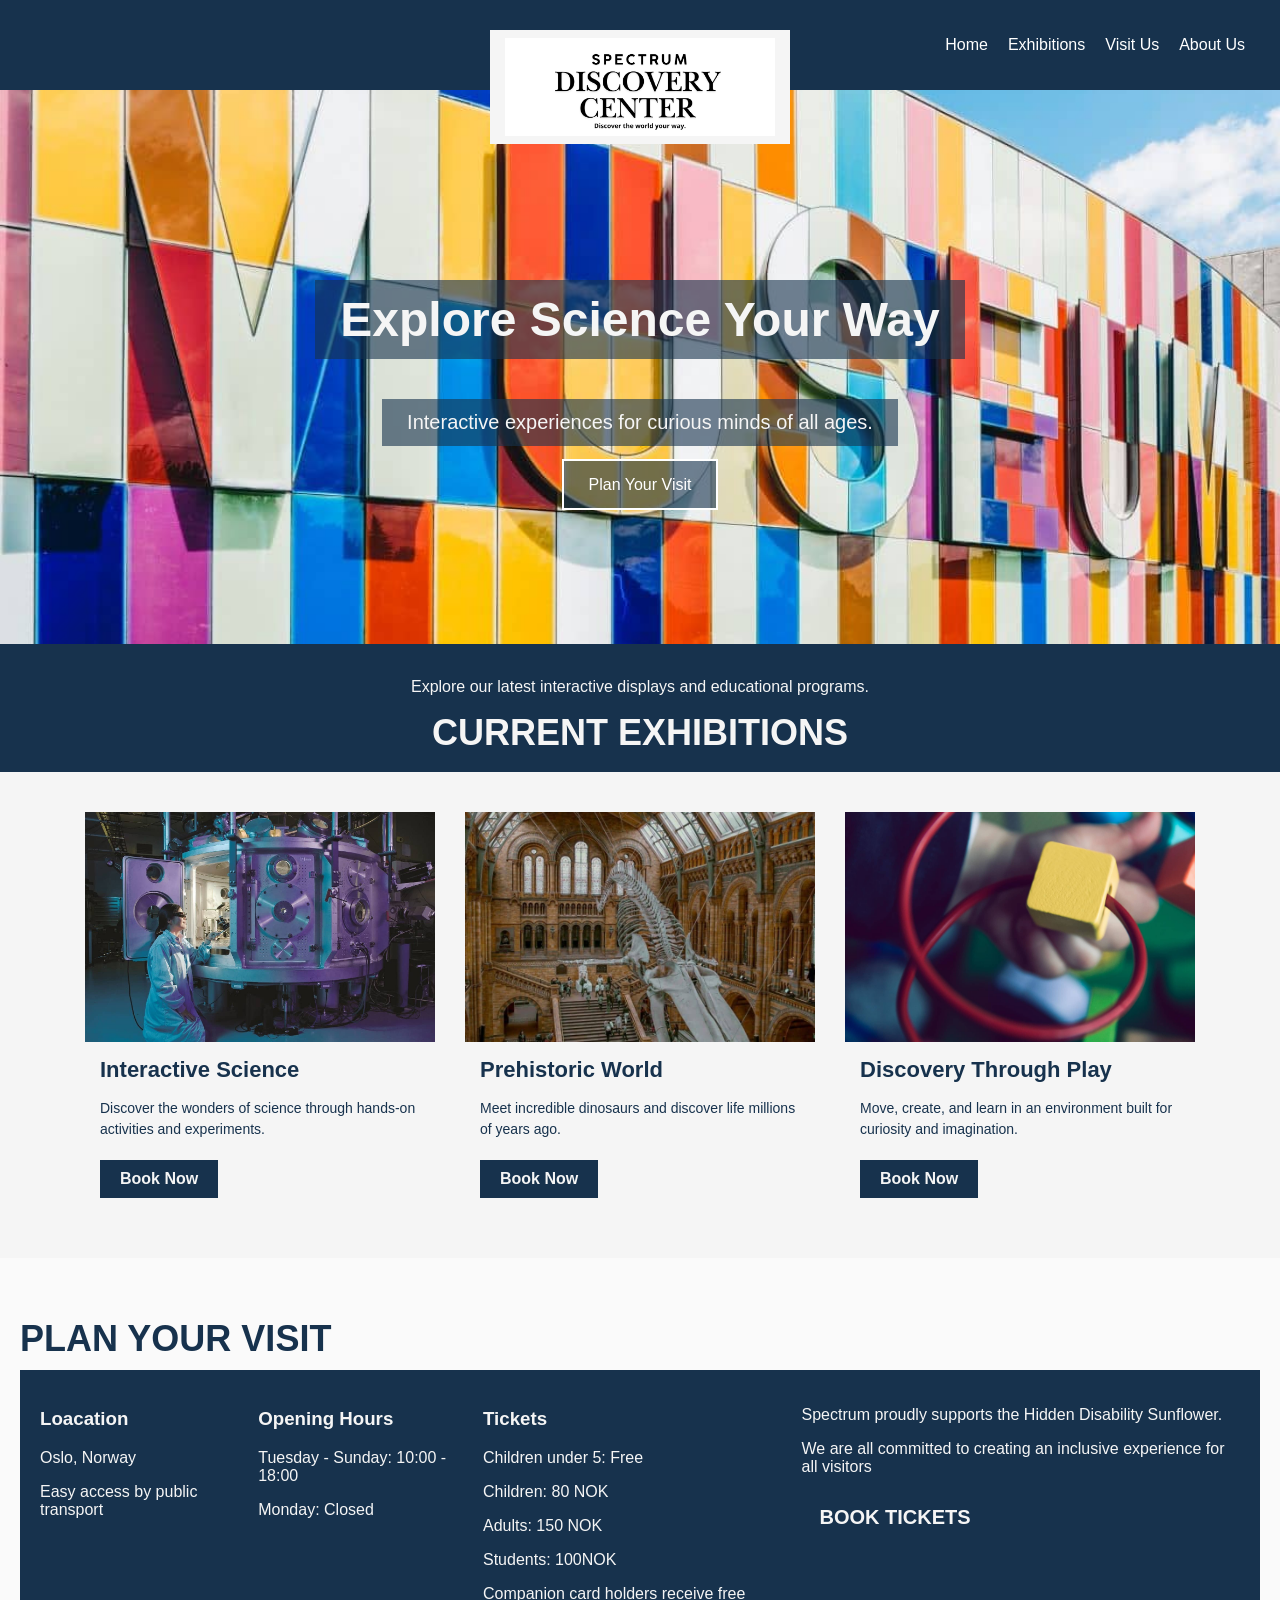
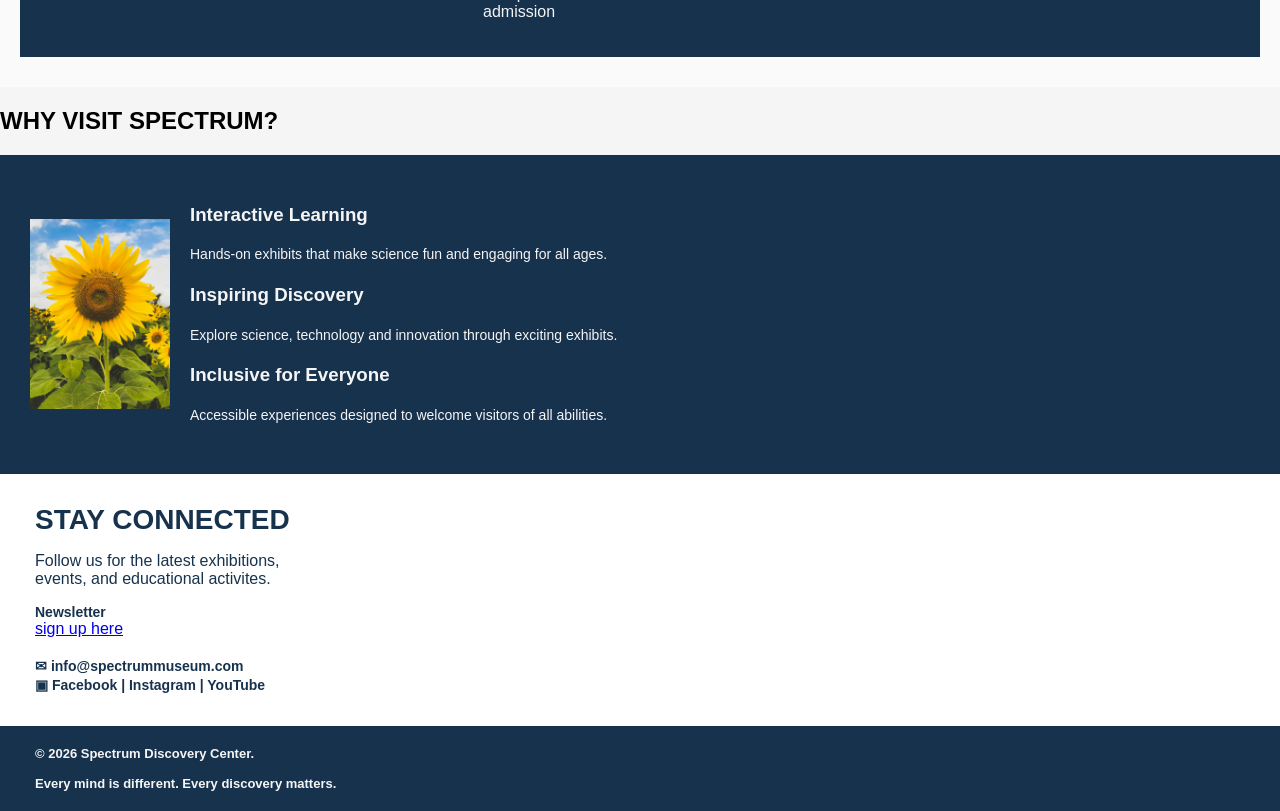
<file: index.html>
<!DOCTYPE html>
<html lang="en">
<head>
    <meta charset="UTF-8">
    <meta name ="viewport" content="width=device-width, initial-scale=1.0">

    <title>Home | Spectrum Science Museum</title>

    <meta
            name="description"
            content="Explore interactive science experiences for curious minds of all ages.">

    <link rel="stylesheet" href="style.css">
</head>

<body>

<header>

    <div class="logo">
        <img src="images/logo.png" alt="Spectrum Discovery Center">
    </div>

    <nav>
        <a href="index.html">Home</a>
        <a href="exhibitions.html">Exhibitions</a>
        <a href="about-us.html">Visit Us</a>
        <a href="contact.html">About Us</a>
    </nav>

</header>  
<main>

    <section class="hero">
    
    <h1>Explore Science Your Way</h1>

    <p>
        Interactive experiences for curious minds of all ages.
    </p>

    <a href="visit.html" class="btn"> Plan Your Visit

    </a>

    </section>
    <section class="exhibitions">
        <p>Explore our latest interactive displays and educational programs.</p>
         <h2>Current Exhibitions</h2>
    </section>
<div class="exhibition-cards">

    <article class="exhibition-card">
        <img src="images/interactive-science.jpg" alt="Interactive science exhibition with illuminated displays">
        <h3>Interactive Science</h3>
        <p>Discover the wonders of science through hands-on activities and experiments.</p>
        <div class="card">Book Now</div>
    </article>

    <article class="exhibition-card">
        <img src="images/prehistoric-world.jpg" alt="Large museum hall with exhibits and visitors">
        <h3>Prehistoric World</h3>
        <p>Meet incredible dinosaurs and discover life millions of years ago.</p>
        <div class="card">Book Now</div>
    </article>

    <article class="exhibition-card">
        <img src="images/discovery-through-play.jpg" alt="Hands exploring a colorful interactive science activity">
        <h3>Discovery Through Play</h3>
        <p>Move, create, and learn in an environment built for curiosity and imagination.</p>
        <a href="exhibitions.html" class="card">Book Now</a>
    </article>
</div>

<section class="visit-section">
    <h2>Plan Your Visit</h2>

    <div class="home-visit-info">
        
        <div class="visit-column"
>
            <h3>Loacation</h3>
            <p>Oslo, Norway</p>
            <p>Easy access by public transport</p>
        </div>

        <div class="visit-column">
            <h3>Opening Hours</h3>
            <p>Tuesday - Sunday: 10:00 - 18:00 </p>
            <p>Monday: Closed</p>
        </div>

        <div class="visit-column">
            <h3>Tickets</h3>
            <p>Children under 5: Free</p>
            <p>Children: 80 NOK</p>
            <p>Adults: 150 NOK</p>
            <p>Students: 100NOK</p>
            <p>Companion card holders receive free admission</p>
        </div>
    

    <div class="visit-accessability">
        <p>Spectrum proudly supports the Hidden Disability Sunflower. </p>  
        <p>We are all committed to creating an inclusive experience for all visitors</p>   


<a href="visit.html" class="visit-button">BOOK TICKETS </a>

</div>
</div>

</section>

<section class="Why-visit">

    <h2>WHY VISIT SPECTRUM?</h2>

    <div class="why-visit-content">

        <img src="images/sunflower.jpg" alt="Hidden Disability Sunflower" class=sunflower-image>

        <div class="why-visit-text">
            <h3>Interactive Learning</h3>
            <p> Hands-on exhibits that make science fun and engaging for all ages.</p>
            <h3>Inspiring Discovery</h3>
            <p>Explore science, technology and innovation through exciting exhibits.</p>

        <h3>Inclusive for Everyone</h3>

        <p>Accessible experiences designed to welcome visitors of all abilities. </p>
       
        </div>
        </div>

    </section>

    <section class="stay-connected">
        <h2>Stay Connected</h2>
        
        <p class="stay-intro">

    Follow us for the latest exhibitions, <br> 
    events, and educational activites.
    </p>    

    <div class="newsletter">
        <h3>Newsletter</h3>
        <a href="#">sign up here</a>
    </div>

    <div class="contact-info">
        <p>✉ info@spectrummuseum.com</p>
        <p>▣ Facebook | Instagram | YouTube</p>
    </div>

</section>

</main>  

<footer class="footer">

    <p>© 2026 Spectrum Discovery Center.</p>
    <p> Every mind is different. Every discovery matters.</p>

</footer>
</body>
</html>
</file>
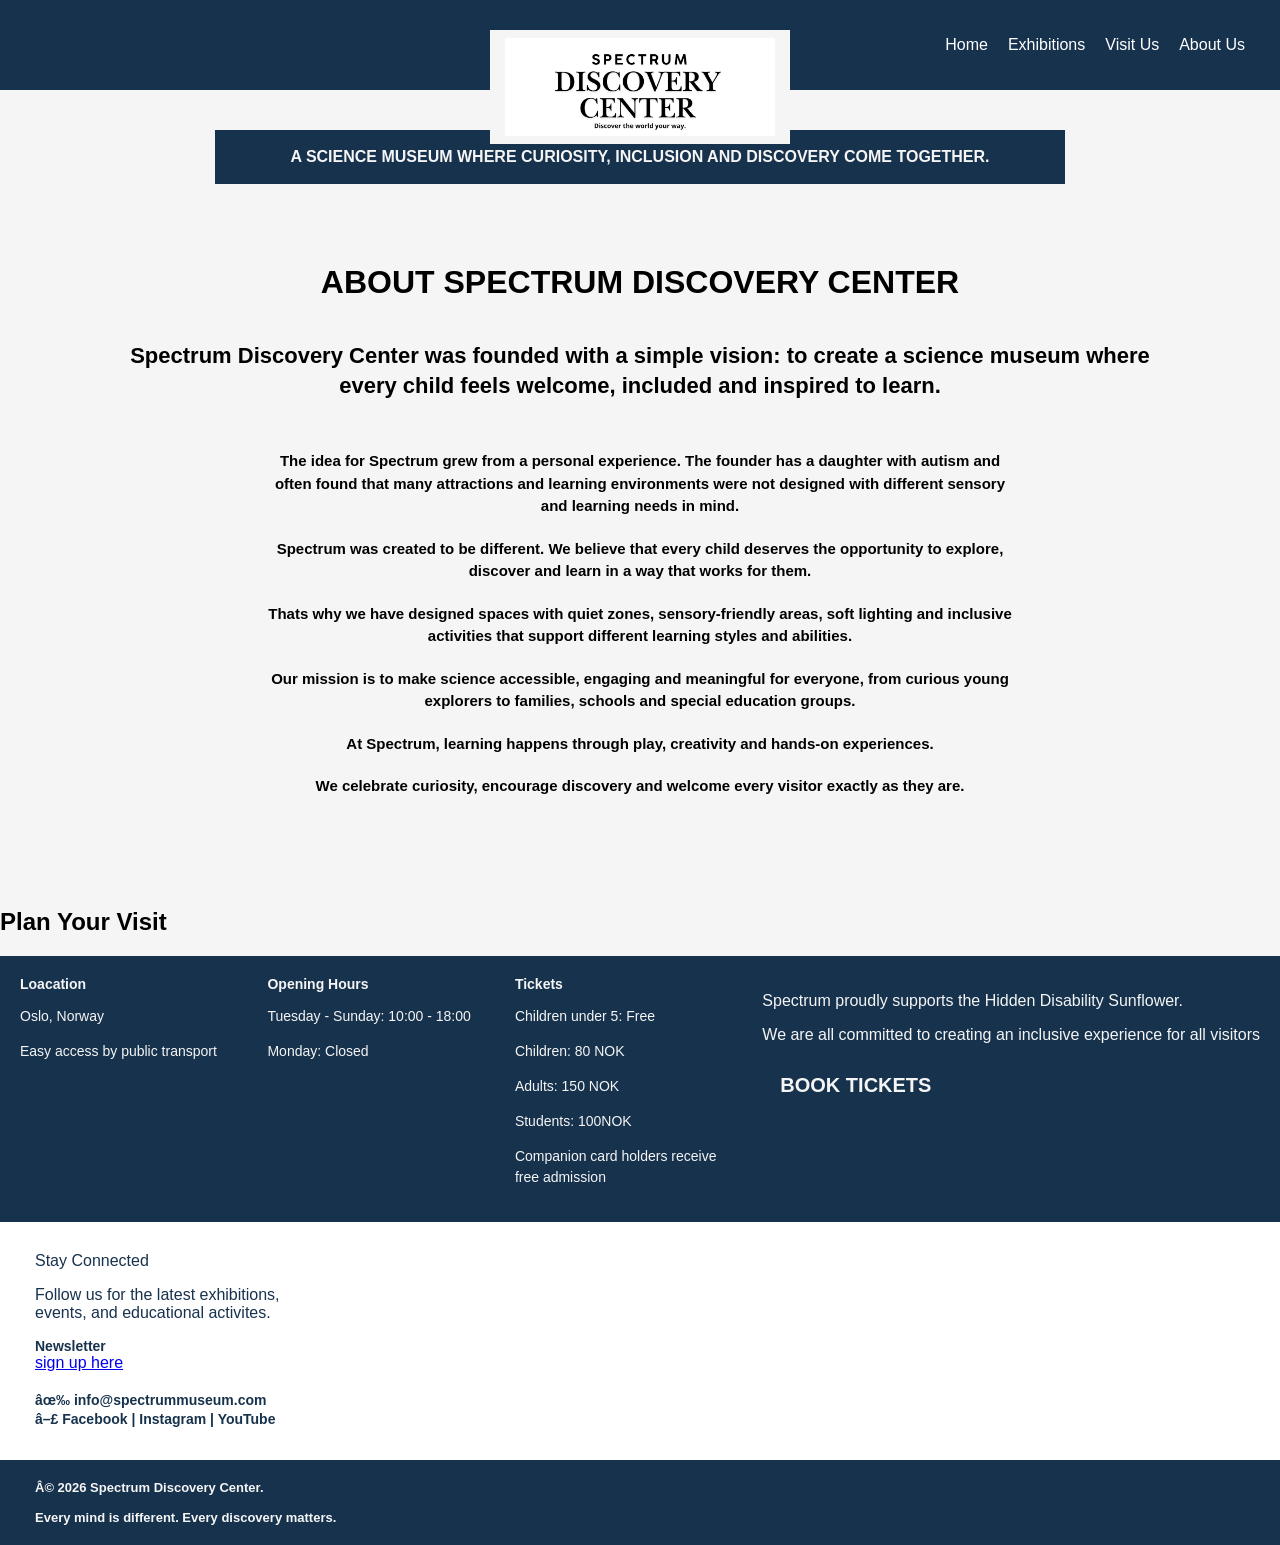
<file: about us.html>
<!DOCTYPE html>
<html lang="en>
<head>
    <meta charset="UTF-8">
    <meta name ="viewport" content="width=device-width, initial-scale=1.0">

    <title>About Us | Spectrum Science Museum</title>

    <meta
            name="description"
            content="Learn about Spectrum Discovery Center, our vision and our goal of making science welcoming, inclusive and inspiring for children and families.">

    <link rel="stylesheet" href="style.css">
</head>

<body>

<header>

    <div class="logo">
        <img src="images/logo.png" alt="Spectrum Discovery Center">
    </div>

    <nav>
        <a href="index.html">Home</a>
        <a href="exhibitions.html">Exhibitions</a>
        <a href="visit.html">Visit Us</a>
        <a href="about us.html">About Us</a>
    </nav>

</header>  
<main>

 <section class="school-banner">
    <p> A science museum where curiosity, inclusion and discovery come together. </p>
</section>

<section class="about-story">
    <h1>About Spectrum Discovery Center</h1>
    <h2>Spectrum Discovery Center was founded with a simple vision: to create a science museum where every child feels welcome, 
    included and inspired to learn.</h2>

    <div class="about-text">
        <p>The idea for Spectrum grew from a personal experience. The founder has a daughter with autism and often found that 
        many attractions and learning environments were not designed with different sensory and learning needs in mind.</p>

        <p>Spectrum was created to be different. We believe that every child deserves the opportunity to explore, 
        discover and learn in a way that works for them.</p>

        <p>Thats why we have designed spaces with quiet zones, sensory-friendly areas, soft lighting and inclusive activities 
        that support different learning styles and abilities.</p>

        <p>Our mission is to make science accessible, engaging and meaningful for everyone, from curious young explorers to 
        families, schools and special education groups.</p>

        <p>At Spectrum, learning happens through play, creativity and hands-on experiences.</p>

        <p>We celebrate curiosity, encourage discovery and welcome every visitor exactly as they are.</p>

    </div>

</section>

<section class="home-visit-section">
    <h2>Plan Your Visit</h2>

    <div class="home-visit-info">
        
        <div class="home-visit-column"
>
            <h3>Loacation</h3>
            <p>Oslo, Norway</p>
            <p>Easy access by public transport</p>
        </div>

        <div class="home-visit-column">
            <h3>Opening Hours</h3>
            <p>Tuesday - Sunday: 10:00 - 18:00 </p>
            <p>Monday: Closed</p>
        </div>

        <div class="home-visit-column">
            <h3>Tickets</h3>
            <p>Children under 5: Free</p>
            <p>Children: 80 NOK</p>
            <p>Adults: 150 NOK</p>
            <p>Students: 100NOK</p>
            <p>Companion card holders receive free admission</p>
        </div>
    

    <div class="visit-accessability">
        <p>Spectrum proudly supports the Hidden Disability Sunflower. </p>  
        <p>We are all committed to creating an inclusive experience for all visitors</p>   


<a href="visit.html" class="visit-button">BOOK TICKETS </a>

</div>

</section>

<section class="stay-connected"
        <h2>Stay Connected</h2>
        
        <p class="stay-intro">

    Follow us for the latest exhibitions, <br> 
    events, and educational activites.
    </p>    

    <div class="newsletter">
        <h3>Newsletter</h3>
        <a href="#">sign up here</a>
    </div>

    <div class="contact-info">
        <p>✉ info@spectrummuseum.com</p>
        <p>▣ Facebook | Instagram | YouTube</p>
    </div>

</section>

</main>  

<footer class="footer">

    <p>© 2026 Spectrum Discovery Center.</p>
    <p> Every mind is different. Every discovery matters.</p>

</footer>

</body>
</html>
</file>
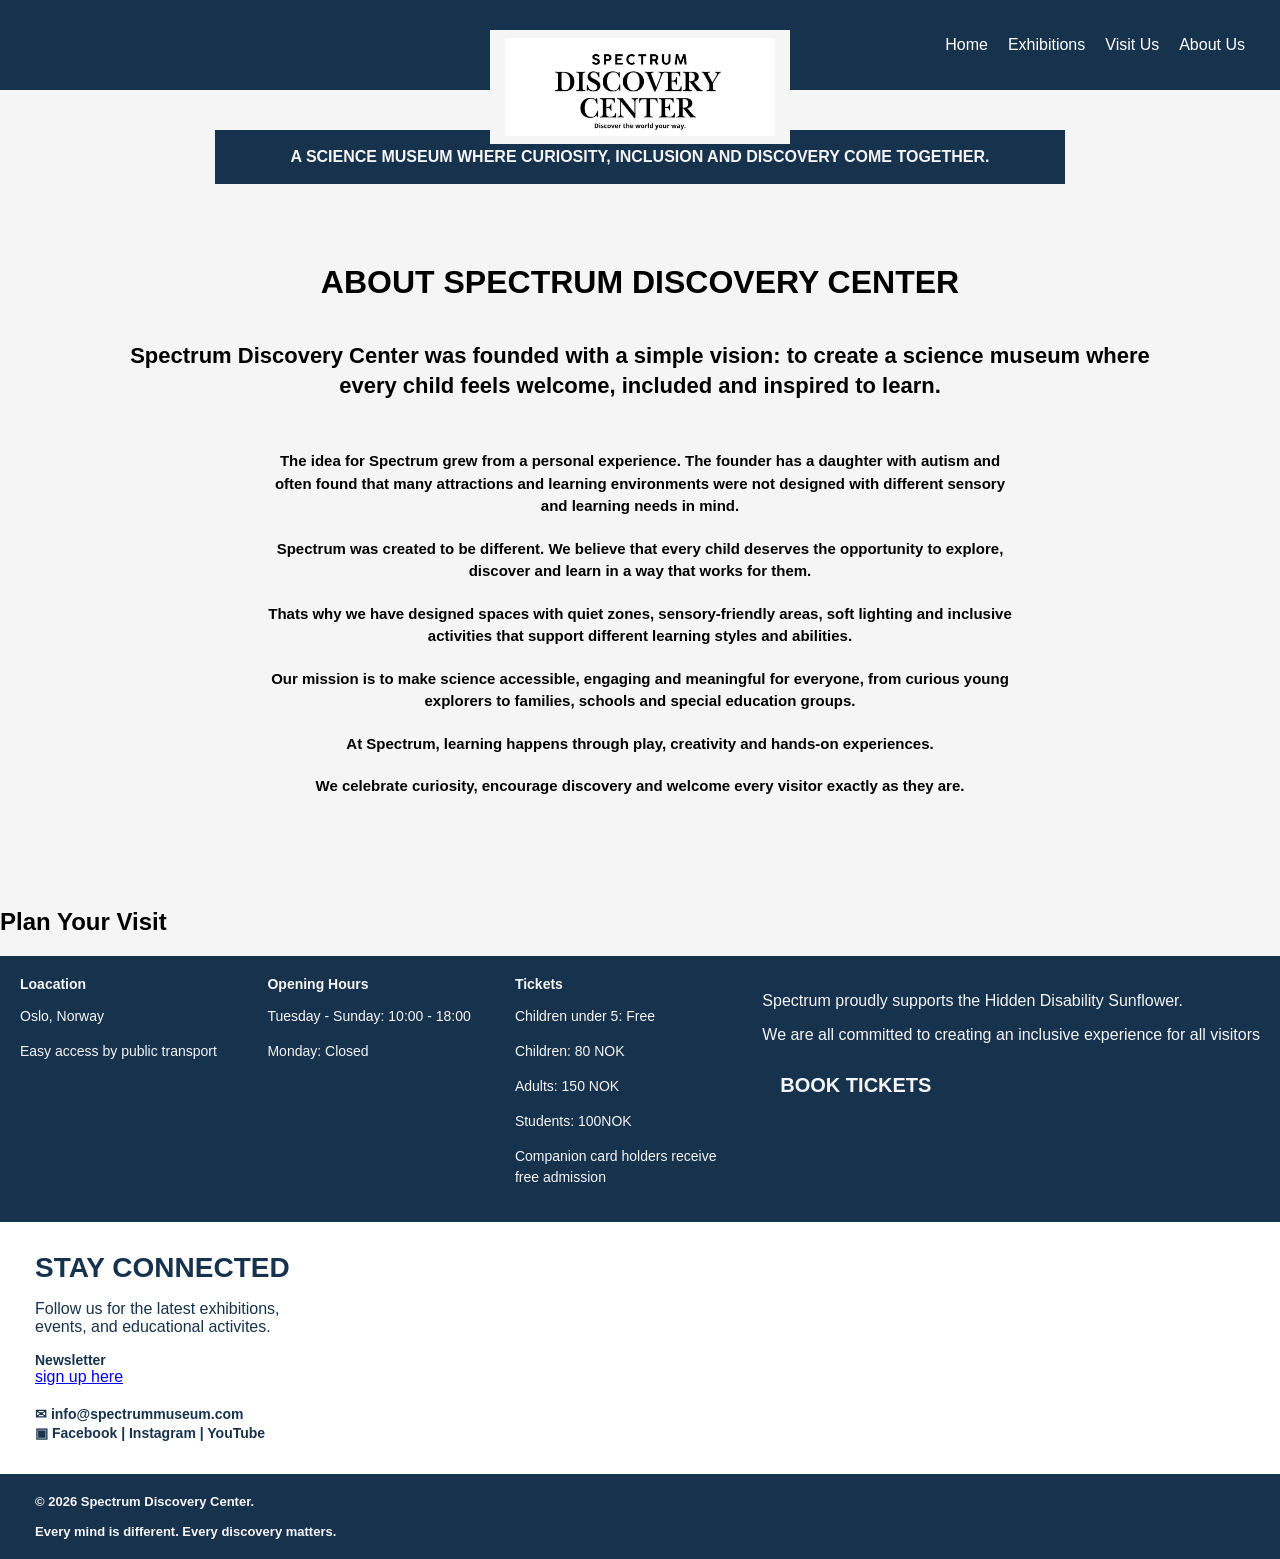
<file: about-us.html>
<!DOCTYPE html>
<html lang="en">
<head>
    <meta charset="UTF-8">
    <meta name ="viewport" content="width=device-width, initial-scale=1.0">

    <title>About Us | Spectrum Science Museum</title>

    <meta
            name="description"
            content="Learn about Spectrum Discovery Center, our vision and our goal of making science welcoming, inclusive and inspiring for children and families.">

    <link rel="stylesheet" href="style.css">
</head>

<body>

<header>

    <div class="logo">
        <img src="images/logo.png" alt="Spectrum Discovery Center">
    </div>

    <nav>
        <a href="index.html">Home</a>
        <a href="exhibitions.html">Exhibitions</a>
        <a href="visit.html">Visit Us</a>
        <a href="about-us.html">About Us</a>
    </nav>

</header>  
<main>

 <div class="school-banner">
    <p> A science museum where curiosity, inclusion and discovery come together. </p>
 </div>

<section class="about-story">
    <h1>About Spectrum Discovery Center</h1>
    <h2>Spectrum Discovery Center was founded with a simple vision: to create a science museum where every child feels welcome, 
    included and inspired to learn.</h2>

    <div class="about-text">
        <p>The idea for Spectrum grew from a personal experience. The founder has a daughter with autism and often found that 
        many attractions and learning environments were not designed with different sensory and learning needs in mind.</p>

        <p>Spectrum was created to be different. We believe that every child deserves the opportunity to explore, 
        discover and learn in a way that works for them.</p>

        <p>Thats why we have designed spaces with quiet zones, sensory-friendly areas, soft lighting and inclusive activities 
        that support different learning styles and abilities.</p>

        <p>Our mission is to make science accessible, engaging and meaningful for everyone, from curious young explorers to 
        families, schools and special education groups.</p>

        <p>At Spectrum, learning happens through play, creativity and hands-on experiences.</p>

        <p>We celebrate curiosity, encourage discovery and welcome every visitor exactly as they are.</p>

    </div>

</section>

<section class="home-visit-section">
    <h2>Plan Your Visit</h2>

    <div class="home-visit-info">
        
        <div class="home-visit-column"
>
            <h3>Loacation</h3>
            <p>Oslo, Norway</p>
            <p>Easy access by public transport</p>
        </div>

        <div class="home-visit-column">
            <h3>Opening Hours</h3>
            <p>Tuesday - Sunday: 10:00 - 18:00 </p>
            <p>Monday: Closed</p>
        </div>

        <div class="home-visit-column">
            <h3>Tickets</h3>
            <p>Children under 5: Free</p>
            <p>Children: 80 NOK</p>
            <p>Adults: 150 NOK</p>
            <p>Students: 100NOK</p>
            <p>Companion card holders receive free admission</p>
        </div>
    

    <div class="visit-accessability">
        <p>Spectrum proudly supports the Hidden Disability Sunflower. </p>  
        <p>We are all committed to creating an inclusive experience for all visitors</p>   


<a href="visit.html" class="visit-button">BOOK TICKETS </a>

</div>
</div>
</section>

<section class="stay-connected">
        <h2>Stay Connected</h2>
        
        <p class="stay-intro">

    Follow us for the latest exhibitions, <br> 
    events, and educational activites.
    </p>    

    <div class="newsletter">
        <h3>Newsletter</h3>
        <a href="#">sign up here</a>
    </div>

    <div class="contact-info">
        <p>✉ info@spectrummuseum.com</p>
        <p>▣ Facebook | Instagram | YouTube</p>
    </div>

</section>

</main>  

<footer class="footer">

    <p>© 2026 Spectrum Discovery Center.</p>
    <p> Every mind is different. Every discovery matters.</p>

</footer>

</body>
</html>
</file>
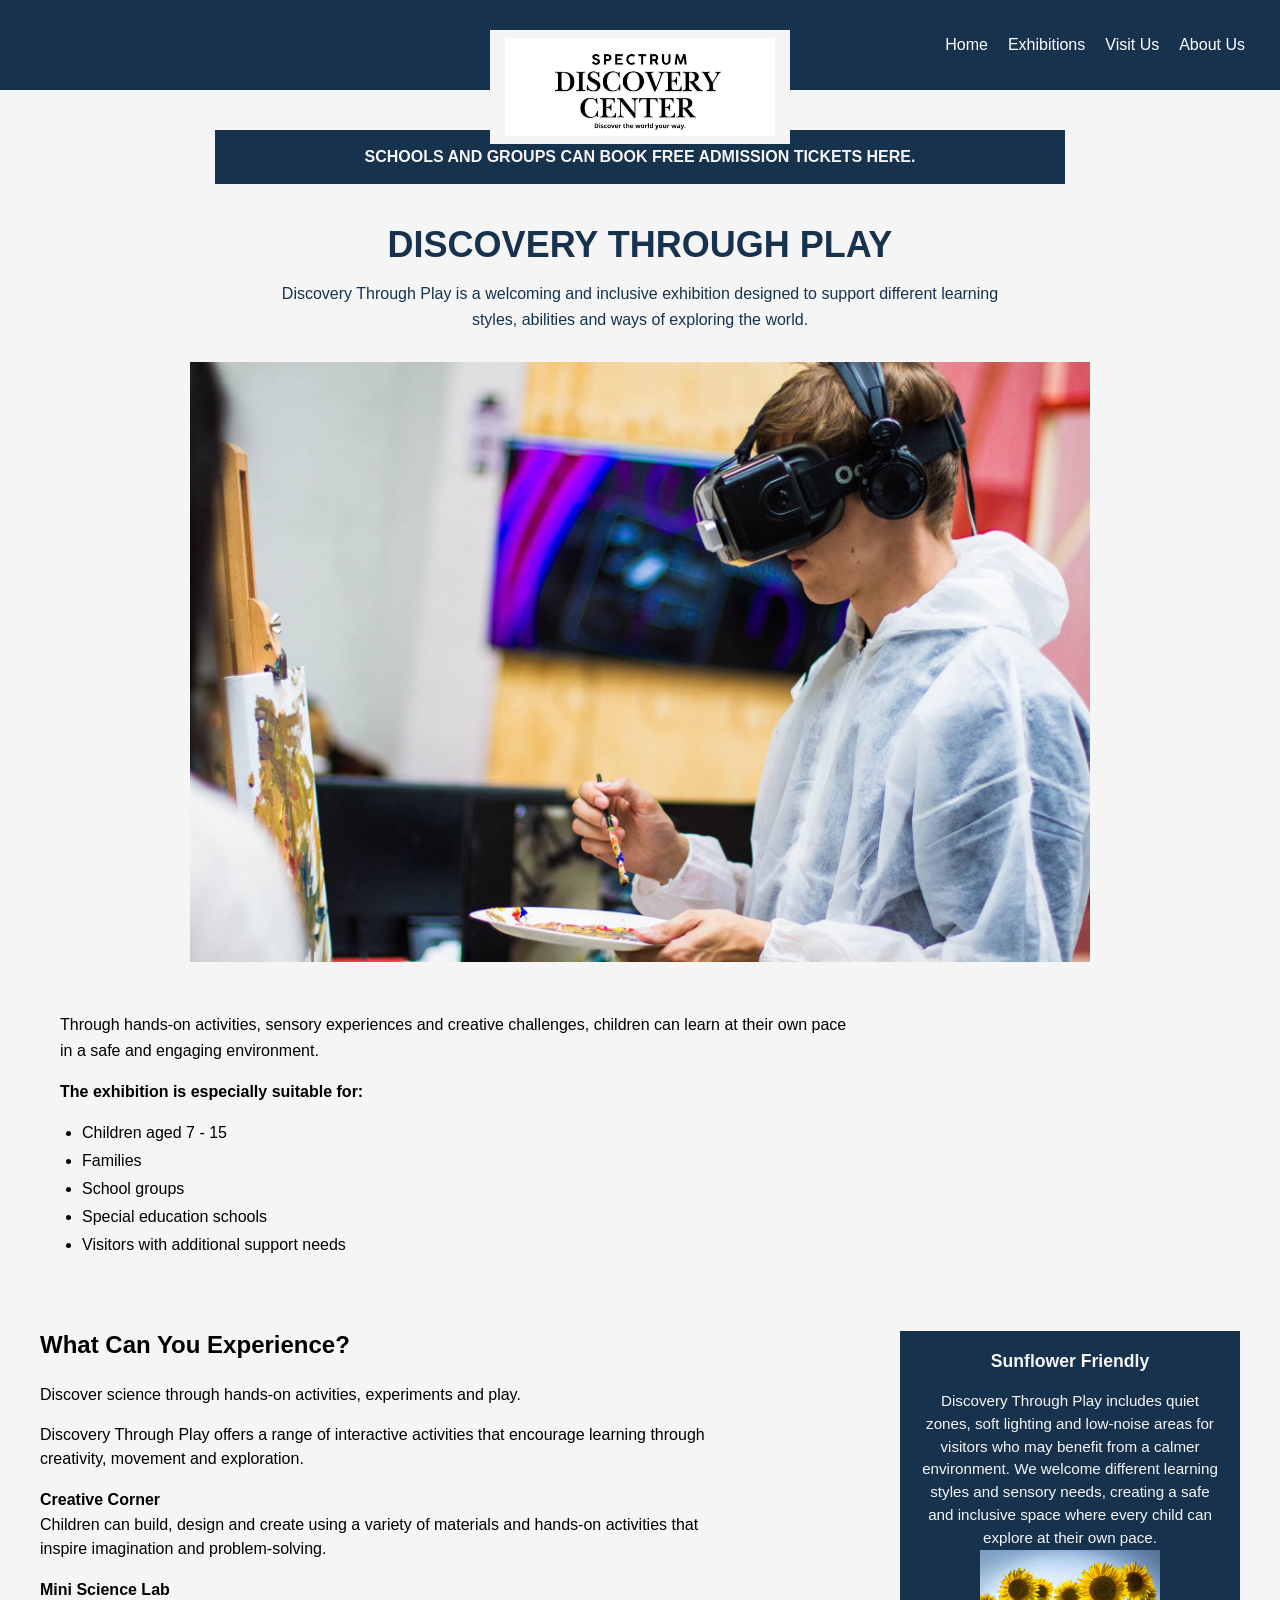
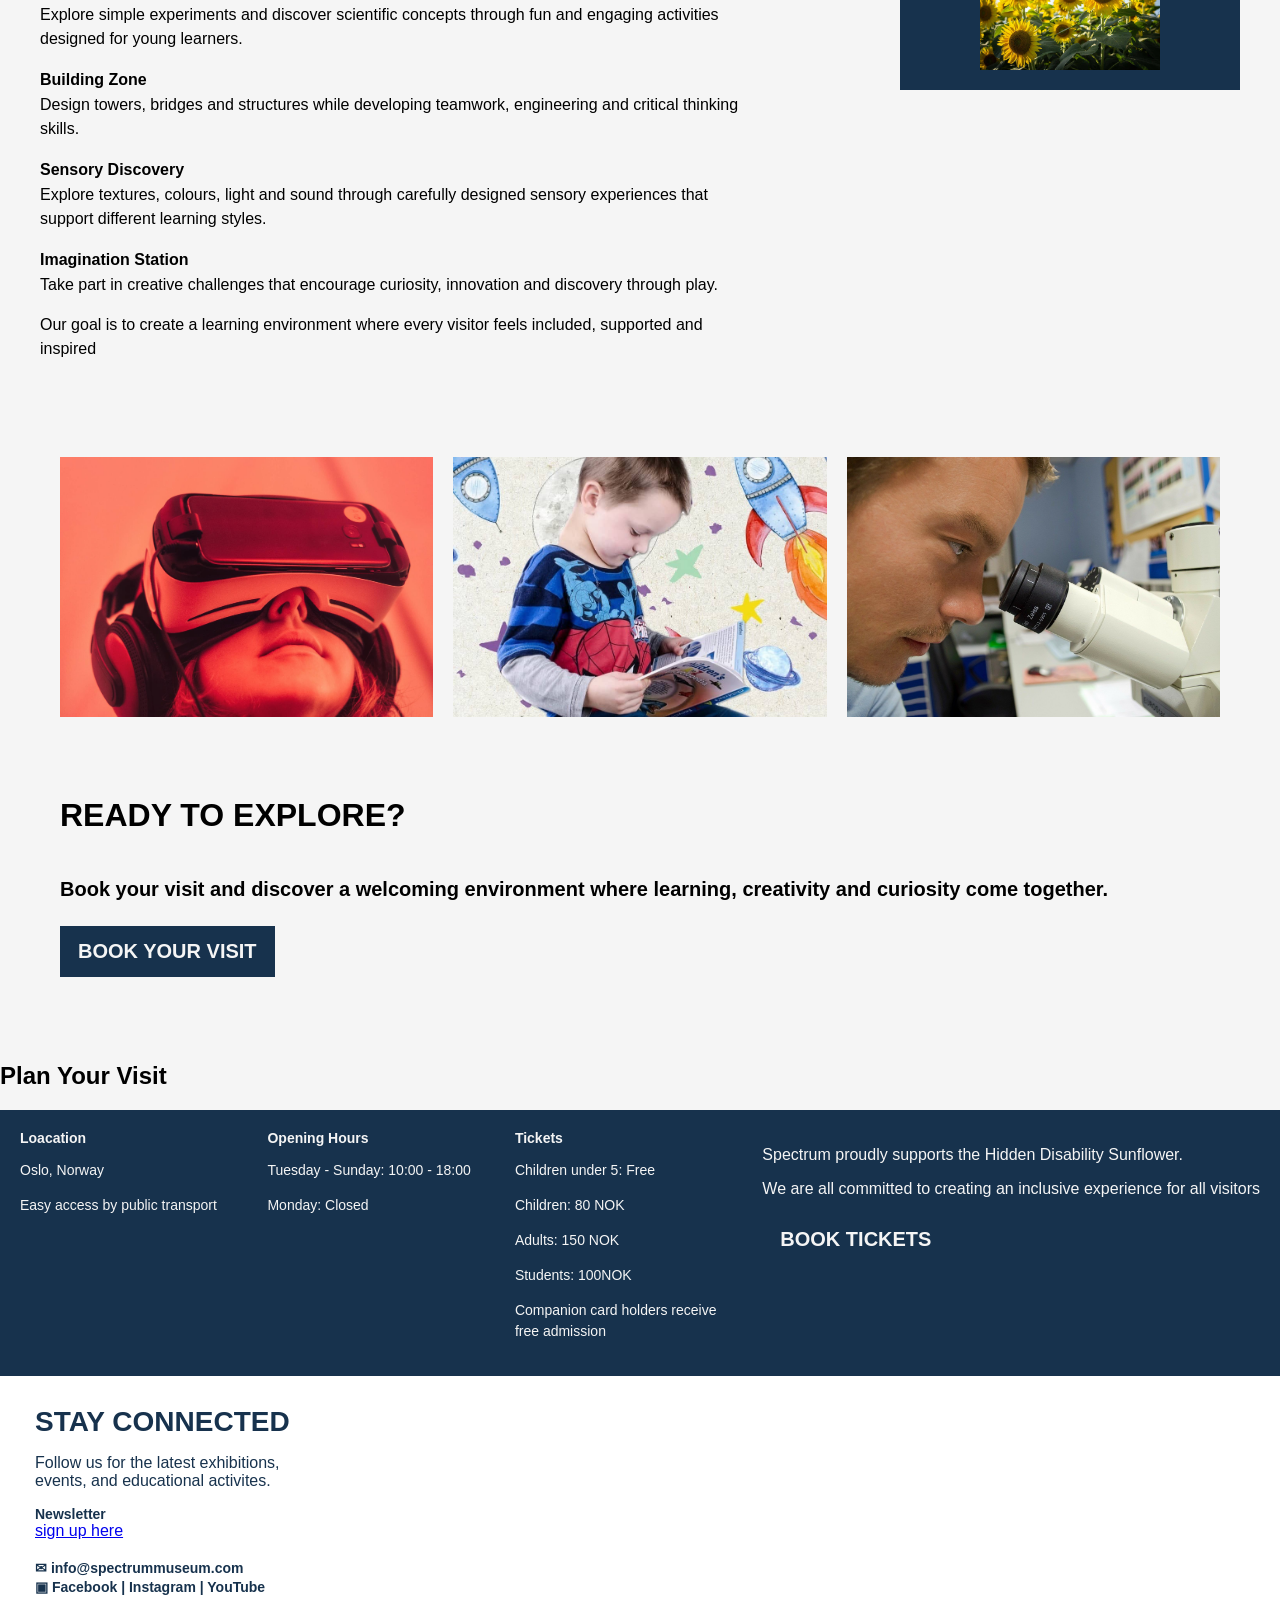
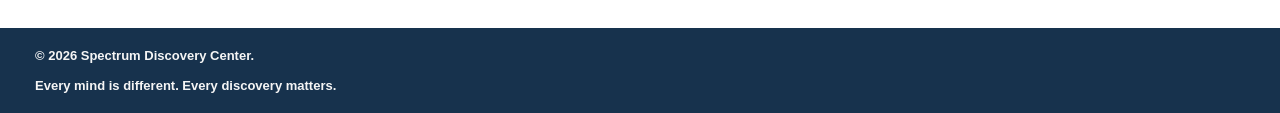
<file: exhibitions.html>
<!DOCTYPE html>
<html lang="en">
<head>
    <meta charset="UTF-8">
    <meta name ="viewport" content="width=device-width, initial-scale=1.0">

    <title>Exhibitions | Spectrum Dscovery Center</title>

    <meta
            name="description"
            content="Discover interactive exhibitions, science activities and educational experiences at Spectrum Discovery Center.">

    <link rel="stylesheet" href="style.css">
</head>

<body>

<header>

    <div class="logo">
        <img src="images/logo.png" alt="Spectrum Discovery Center">
    </div>

    <nav>
        <a href="index.html">Home</a>
        <a href="exhibitions.html">Exhibitions</a>
        <a href="visit.html">Visit Us</a>
        <a href="about-us.html">About Us</a>
    </nav>

</header>  

<main>

    <div class="school-banner">
    <p> Schools and groups can book free admission tickets here. </p>

    </div>

    <section class="discovery-intro">

    <h1> Discovery Through Play</h1>
    <p> 
       Discovery Through Play is a welcoming and inclusive exhibition
       designed to support different learning styles, abilities and
       ways of exploring the world.
    </p>

    <img src="images/exhebition-hero.jpg" alt="Visitor using a virtual reality headset in a science exhibition">

</section>
<section class="exhibition-details">
<p>
 Through hands-on activities, sensory experiences and creative challenges, children can learn at their own pace in a safe and engaging environment.
</p>

<p><strong>The exhibition is especially suitable for:</strong></p>
<ul>
 <li>Children aged 7 - 15</li>
 <li>Families</li>
 <li>School groups</li>
 <li>Special education schools</li>
 <li>Visitors with additional support needs</li>
 </ul>
</section>
<section class="experience">
<div>
<h2> What Can You Experience?</h2>

<p>
    Discover science through hands-on activities, experiments and play.
</p>
<p>Discovery Through Play offers a range of interactive activities that encourage learning through creativity, movement and exploration.</p>
<h3>Creative Corner</h3>
<p>Children can build, design and create using a variety of materials and hands-on activities that inspire imagination and problem-solving.</p>
<h3>Mini Science Lab</h3>
<p>Explore simple experiments and discover scientific concepts through fun and engaging activities designed for young learners.</p>
<h3>Building Zone</h3>
<p>Design towers, bridges and structures while developing teamwork, engineering and critical thinking skills.</p>
<h3>Sensory Discovery</h3>
<p>Explore textures, colours, light and sound through carefully designed sensory experiences that support different learning styles.</p>
<h3>Imagination Station</h3>
<p>Take part in creative challenges that encourage curiosity, innovation 
and discovery through play.</p>

<p>Our goal is to create a learning environment where every visitor feels included, supported and inspired</p>
</div>


<aside class="sunflower-card">
<h2>Sunflower Friendly</h2>

<p>Discovery Through Play includes quiet zones, 
soft lighting and low-noise areas for visitors
who may benefit from a calmer environment.
We welcome different learning styles and 
sensory needs, creating a safe and inclusive
 space where every child can explore at their 
own pace.</p>

<img src="images/sunflower2.jpg" alt="Close-up of a sunflower">
</aside> 

</section>

<div class="explore-gallery">
<img src="images/exhibition5.jpg" alt="Visitor wearing a virtual reality headset">
<img src="images/exhibition6.jpg" alt="Child exploring an educational activity with a tablet">
<img src="images/exhibition7.jpg" alt="Visitor looking through a microscope">
 </div>

<section class="ready-explore">
<h2>Ready to Explore?</h2>

<p>
Book your visit and discover a welcoming environment where learning, creativity and curiosity come together.
</p>

<a href="visit.html" class="visit-button">Book Your Visit</a>

</section>

<section class="home-visit-section">
    <h2>Plan Your Visit</h2>

    <div class="home-visit-info">
        
        <div class="home-visit-column"
>
            <h3>Loacation</h3>
            <p>Oslo, Norway</p>
            <p>Easy access by public transport</p>
        </div>

        <div class="home-visit-column">
            <h3>Opening Hours</h3>
            <p>Tuesday - Sunday: 10:00 - 18:00 </p>
            <p>Monday: Closed</p>
        </div>

        <div class="home-visit-column">
            <h3>Tickets</h3>
            <p>Children under 5: Free</p>
            <p>Children: 80 NOK</p>
            <p>Adults: 150 NOK</p>
            <p>Students: 100NOK</p>
            <p>Companion card holders receive free admission</p>
        </div>
    

    <div class="visit-accessability">
        <p>Spectrum proudly supports the Hidden Disability Sunflower. </p>  
        <p>We are all committed to creating an inclusive experience for all visitors</p>   


<a href="visit.html" class="visit-button">BOOK TICKETS </a>

</div>
</div>
</section>

<section class="stay-connected">
        <h2>Stay Connected</h2>
        
        <p class="stay-intro">

    Follow us for the latest exhibitions, <br> 
    events, and educational activites.
    </p>    

    <div class="newsletter">
        <h3>Newsletter</h3>
        <a href="#">sign up here</a>
    </div>

    <div class="contact-info">
        <p>✉ info@spectrummuseum.com</p>
        <p>▣ Facebook | Instagram | YouTube</p>
    </div>

</section>

</main>  

<footer class="footer">

    <p>© 2026 Spectrum Discovery Center.</p>
    <p> Every mind is different. Every discovery matters.</p>

</footer>

</body>
</html>
</file>
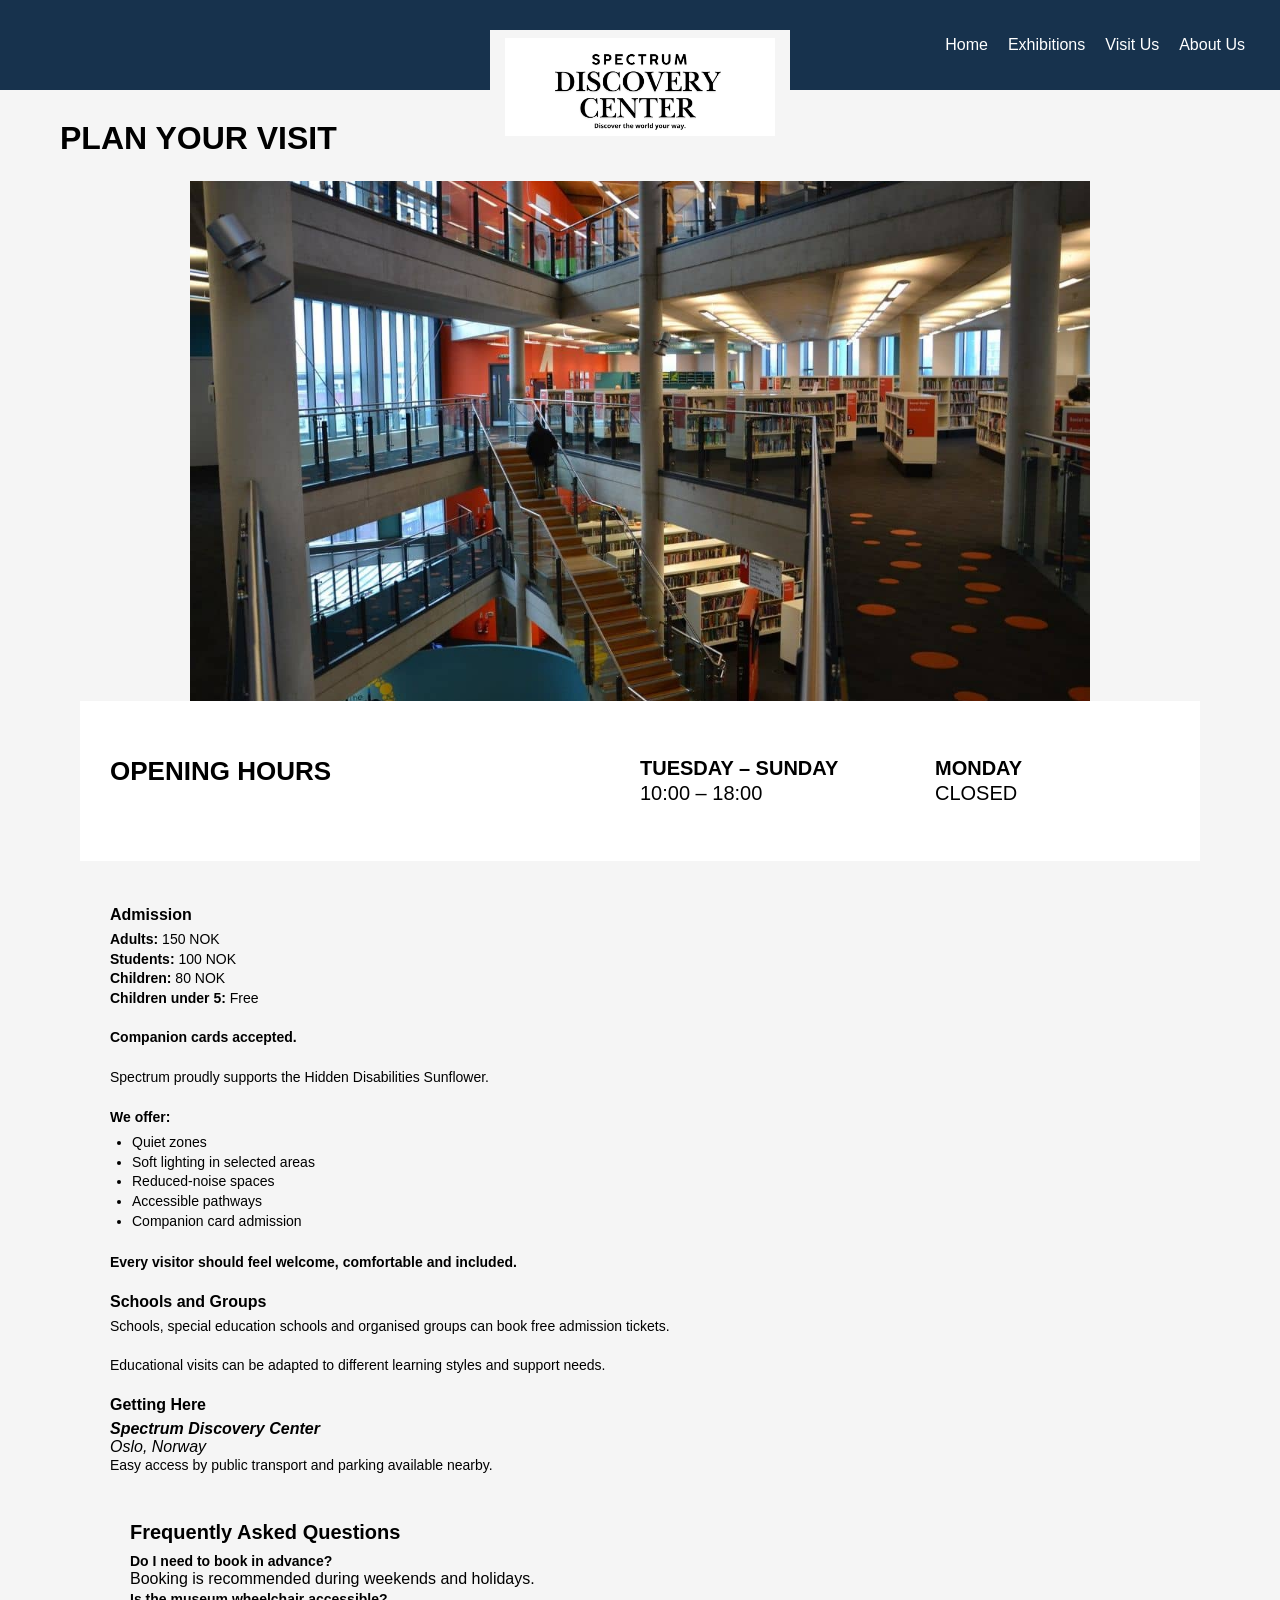
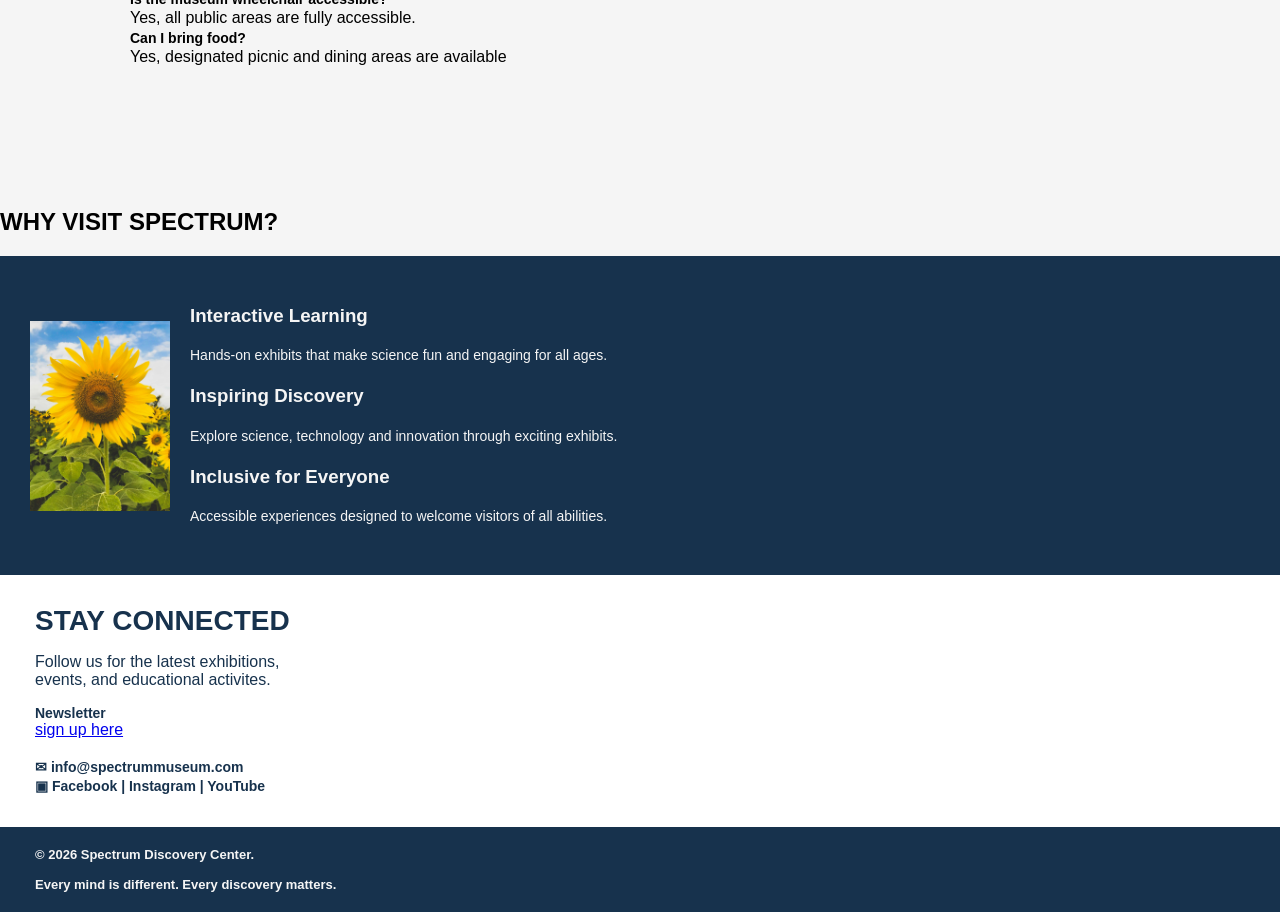
<file: visit.html>
<!DOCTYPE html>
<html lang="en">
<head>
    <meta charset="UTF-8">
    <meta name ="viewport" content="width=device-width, initial-scale=1.0">

    <title>Visit Us | Spectrum Science Museum</title>

    <meta
            name="description"
            content="Plan your visit to Spectrum Science Museum. Find opening hours, location and practical information for your visit.">

    <link rel="stylesheet" href="style.css">
</head>

<body>

<header>

    <div class="logo">
        <img src="images/logo.png" alt="Spectrum Discovery Center">
    </div>

    <nav>
        <a href="index.html">Home</a>
        <a href="exhibitions.html">Exhibitions</a>
        <a href="visit.html">Visit Us</a>
        <a href="about-us.html">About Us</a>
    </nav>

</header>  
<main>

<section class="visit-hero">
<h1>Plan Your Visit</h1>
    <img src="images/visit-hero.jpg" alt="Modern museum interior with open exhibition spaces">
 </section>

<section class="visit-info">
    <h2>Opening Hours</h2>

    <p>
    <strong>Tuesday – Sunday</strong><br>
    10:00 – 18:00
    </p>

    <p>
    <strong>Monday</strong><br>
    Closed
    </p>
 </section>  

<section class="visit-details">
    <h2>Admission</h2>
<p>
 <strong>Adults:</strong> 150 NOK<br>
 <strong>Students:</strong> 100 NOK<br>
 <strong>Children:</strong> 80 NOK<br>
 <strong>Children under 5:</strong> Free
 </p> 

 <p><strong>Companion cards accepted.</strong></p>

 <p>Spectrum proudly supports the Hidden Disabilities Sunflower.</p>
 <p><strong>We offer:</strong></p>

 <ul>
 <li>Quiet zones</li>
 <li>Soft lighting in selected areas</li>
 <li>Reduced-noise spaces</li>
 <li>Accessible pathways</li>
 <li>Companion card admission</li>
 </ul>

<p><strong>Every visitor should feel welcome, comfortable and included.</strong></p>

<h2>Schools and Groups</h2>
<p>Schools, special education schools and organised groups can book free admission tickets.</p>
<p>Educational visits can be adapted to different learning styles and support needs.</p>

<h2 class="getting-here-heading">Getting Here</h2>

<address class="museum-address">
<strong>Spectrum Discovery Center</strong><br>
Oslo, Norway
</address>

<p>Easy access by public transport and parking available nearby.</p>

<section class="visit-faq">

<h2>Frequently Asked Questions</h2>

<dl>
    <dt>Do I need to book in advance?</dt>
    <dd>Booking is recommended during weekends and holidays.</dd>

    <dt>Is the museum wheelchair accessible?</dt>
    <dd>Yes, all public areas are fully accessible.</dd>

    <dt>Can I bring food?</dt>
    <dd>Yes, designated picnic and dining areas are available </dd>
</dl>


 </section> 
 </section>
<section class="Why-visit">

    <h2>WHY VISIT SPECTRUM?</h2>

    <div class="why-visit-content">

        <img src="images/sunflower.jpg" alt="Hidden Disability Sunflower" class=sunflower-image>

        <div class="why-visit-text">
            <h3>Interactive Learning</h3>
            <p> Hands-on exhibits that make science fun and engaging for all ages.</p>
            <h3>Inspiring Discovery</h3>
            <p>Explore science, technology and innovation through exciting exhibits.</p>

        <h3>Inclusive for Everyone</h3>

        <p>Accessible experiences designed to welcome visitors of all abilities. </p>
       
        </div>
        </div>
    </section>

<section class="stay-connected">
        <h2>Stay Connected</h2>
        
        <p class="stay-intro">

    <p>Follow us for the latest exhibitions, <br> 
    events, and educational activites.
    </p>    

    <div class="newsletter">
        <h3>Newsletter</h3>
        <a href="#">sign up here</a>
    </div>

    <div class="contact-info">
        <p>✉ info@spectrummuseum.com</p>
        <p>▣ Facebook | Instagram | YouTube</p>
    </div>


</section>

</main>  

<footer class="footer">

    <p>© 2026 Spectrum Discovery Center.</p>
    <p> Every mind is different. Every discovery matters.</p>

</footer>
</body>
</file>
<file: style.css>
body {
    margin: 0;
    background-color: whitesmoke;
    font-family: "Cinzel", sans-serif;
}

h1,
h2 {
    font-family: "Cinzel", sans-serif;
}

header {
    position: relative;
    height: 90px;
    background-color: #17324d;
    display: flex;
    align-items: center;
    justify-content: flex-end;
    padding: 0 35px;
    box-sizing: border-box;
}

.logo {
    position: absolute;
    left: 50%;
    top: 30px;
    transform: translateX(-50%);
    width: 300px;
    background-color: whitesmoke;
    padding: 8px 15px;
    box-sizing: border-box;
    z-index: 10;
}

.logo img {
    width: 100%;
    height: auto;
    display: block;

}

nav a {
    color:white;
    text-decoration: none;
}

nav {
    display: flex;
    align-items: center;
    gap: 20px;
}


.hero h1 {
    font-size: 48px;
    font-family: "Cinzel", sans-serif;
    color: whitesmoke;
    background-color: rgb(23 50 77 / 60%);
    display: inline-block;
    padding: 12px 25px;
}

.hero p {
    font-size: 20px;
    font-family: "Cinzel", sans-serif;
    margin-bottom: 30px;
    color: whitesmoke;
    background-color: rgb(23 50 77 / 60%);
    width: fit-content;
    display: block;
    padding: 12px 25px;
    margin: 0 auto 30px auto;
}

.btn {
    background-color: rgb(23 50 77 / 60%);
    color:white;
    text-decoration: none;
    padding: 15px 25px;
    border: 2px solid white;
}

.hero {
    background-image: url("images/hero-image.jpg");
    background-size: cover;
    background-position: center;
    padding: 150px 20px;
    text-align: center;
}

.exhibitions {
    background-color: #17324d;
    color: whitesmoke;
    text-align: center;
    display: flex;
    flex-direction: column;
    align-items: center;
    padding: 18px 20px;

}
.exhibition-intro {
    font-family: "Cinzel", sans-serif;
    font-size: 16px;
    margin: 0 0 10px;
    text-transform: uppercase;
    
}

.exhibitions h2 {
    font-family: "Cinzel", sans-serif;
    font-size: 36px;
    color: whitesmoke;
    margin: 0;
    text-transform: uppercase;

}
.exhibition-cards {
    display: flex;
    flex-direction: row;
    justify-content: center;
    align-items: stretch;
    gap: 30px;
    width: 100%;
    padding: 40px 3%;
    box-sizing: border-box;
}

.exhibition-card {
    flex: 1;
    max-width: 350px;
    background-color: whitesmoke;

}

.exhibition-card h3 {
    font-family: "Cinzel", sans-serif;
    color:#17324d;
    font-size: 22px;
    margin: 15px;
}
.exhibition-card img {
    width: 100%;
    height: 230px;
    object-fit: cover;
    display: block;
}

.exhibition-card p {
    font-family: "Poppins", sans-serif;
    color: #17324d;
    font-size: 14px;
    line-height: 1.5;
    margin: 0 15px 20px;
}

.exhibition-card .card {
  display: inline-block;
  background-color: #17324d;
  color: whitesmoke;
  text-decoration: none;
  padding: 10px 20px;
  margin: 0 15px 20px;
  font-family: "Poppins", sans-serif;
  font-weight: 600;

}

.visit-section {
  padding: 30px 20px;
  background-color:#FAFAFA;
}

.visit-section h2 {
  font-family: "Cinzel", sans-serif;
  font-size: 36px;
  color: #17324d;
  text-transform: uppercase;
 margin-bottom: 10px;
}

.visti-hero {
    text-align: center;
    padding: 30px 20px;
}

.visit-hero h1 {
    font-size: 36px;
    margin: 0 0 20px;
}

.visit-hero img {
    width: 100%;
    max-width: 900px;
    height: auto;
    display: block;
    margin: 0 auto;
}

.home-visit-info {
  display: flex;
  justify-content: space-between;
  gap: 20px;
  background-color: #17324d;
  color: whitesmoke;
  padding: 20px;
}

.home-visit-column {
  flex: 1;
}

.home-visit-column h3 {
  font-family: "Poppins", sans-serif;
  font-size: 14px;
  color: whitesmoke;
  margin-top: 0;
  
}

.home-visit-column p {
  font-family: "Poppins", sans-serif;
  font-size: 14px;
  line-height: 1.5;
}

.home-visit-accessability {
 text-align: right;
  
}

.home-visit-accessability {
  display: inline-block;
  background-color: #17324d;
  color: whitesmoke;
  text-decoration: none;
  padding: 12px 20px;
  margin-top: 10px;
  font-family: "Poppins", sans-serif;
  font-weight: 600;
}

.why-visit-content {
    display: flex;
    align-items: center;
    gap: 20px;
    background-color: #17324d;
    color: whitesmoke;
  padding: 30px 
 
}

.sunflower-image {
    width: 140px;
    height: 190px;
    object-fit: cover;
    flex-shrink: 0;
}

.why-visit-text {
    flex: 1;
    width: 100%;
    max-width: none;
    margin: 0;
    padding: 0;
}

.why-visit h2 {
    font-family: "Cinzel", sans-serif;
    color: #17324d;
    font-size: 36px;
    margin: 0px;
    text-transform: uppercase;
    padding: 30px 20px 15px;
}

.why-visit h3 {
    font-family: "Poppins", sans-serif;
    color: whitesmoke;
    font-size: 18px;
    margin: 0 0 5px;
}

.why-visit-text p {
    font-family: "Poppins", sans-serif;
    color: whitesmoke;
    font-size: 14px;
    line-height: 1.5;
    margin: 0 0 18px;
}

.why-visit content {
    width: 100%;
    max-width: none;
    margin: 0;
    padding: 60px 40px;
    box-sizing: border-box;
    background-color: #17324d;
}

.stay-connected {
    background-color:white;
    color: #17324d;
    padding: 30px 35px;
}

.stay-connected h2 {
    font-family: "Cinzel", sans-serif;
    font-size: 28px;
    margin: 0 0 15px;
    text-transform: uppercase;
}

.stay.intro {
    font-family: "Poppins", sans-serif;
    font-size: 14px;
    font-weight: 600;
    line-height: 1.5;
    margin-bottom:20px;
}

.newsletter h3 {
    font-family: "Poppins", sans-serif;
    font-size: 14px;
   margin: 0;
}

.contact-info {
   margin-top: 20px;
}

.contact-info p {
    font-family: "Poppins", sans-serif;
    font-size: 14px;
    font-weight: 600;
    margin: 3px 0;
}

.footer {
    background-color: #17324d;
    color: whitesmoke;
    padding: 20px 35px;

}

.footer p {
    font-family: "Poppins", sans-serif;
    font-size: 13px;
    font-weight: 600;
    margin: 0 0 15px;
}

.footer p:last-child {
    margin: 0;
}   

.school-banner {
    max-width: 850px;
    margin: 40px auto 30px;
    padding: 18px 20px;
    background-color: #17324d;
    color: whitesmoke;
    text-align: center;
    box-sizing: border-box;
}

.school-banner p {
    margin: 0;
    font-family:"Poppins", sans-serif;
    font-weight: 600;
    text-transform: uppercase;
}

.discovery-intro {
    text-align: center;
    padding: 10px 20px 30px;
}

.discovery-intro h1 {
    font-family: "Cinzel", sans-serif;
    color:#17324d;
    text-transform: uppercase;
    font-size: 36px;
    margin: 0 0 15px;
}

.discovery-intro p {
    max-width: 750px;
    margin: 0 auto;
    font-family: "Poppins", sans-serif;
    color: #17324d;
    line-height: 1.6;
}

.discovery-intro img {
    width: 100%;
    max-width: 900px;
    height: auto;
    display: block;
    margin: 30px auto 0;
}

.experience {
    max-width: 1200px;
    margin: 0 auto;
    padding: 40px 20px;
    display: grid;
    grid-template-columns: 1fr 340px;
    gap: 60px;
    align-items: start;
}

.experience h2 {
    margin-top: 0;
    margin-bottom: 24px;
}

.experience h3 {
    margin-top: 20px;
    margin-bottom: 4px;
    font-size: 1rem;
}

.experience p {
    max-width: 700px;
    line-height: 1.6;
    margin: 0 0 16px;
    line-height: 1.5;
}

.experience img {
    width: 260px;
    height: 190px;
    object-fit: cover;
    flex-shrink: 0;
    max-width: 1160px;
}

.sunflower-card {
    background-color: #17324d;
    font-family: "Cinzel", sans-serif;
    color: whitesmoke;
    padding: 20px;
    text-align: center;
    max-width: 340px;
}

.sunflower-card h2 {
    margin-top: 0;
    margin-bottom: 18px;
    font-size: 1.1rem;
}

.sunflower-card p {
    margin: 0;
    line-height: 1.5;
    font-size: 0.95rem;
}

.sunflower-card img {
    display: block;
    width: 180px;
    max-width: 100%;
    height: auto;
    margin: 0 auto;
}

.exhibition-details {
    max-width: 1160px;
    margin: 0 auto;
    padding: 20px 20px 30px;
}

.exhibition-details p {
    max-width: 800px;
    margin: 0 0 16px;
    line-height: 1.5;
    font-size: 16px;
    line-height: 1.6;
}

.exhibition-details ul {
    margin: 0;
    padding-left: 22px;
    line-height: 1.5;
    font-size: 16px;
}

.exhibition-details li {
    margin-bottom: 4px;
}

.ready-explore {
    max-width: 1160px;
    margin: 0 auto;
    padding: 40px 30px 65px;
}

.ready-explore h2 {
    margin: 0 0 40px;
    font-family: "Cinzel", sans-serif;
    font-size: 32px;
    text-transform: uppercase;
}

.ready-explore p {
    margin: 0 0 22px;
    font-size: 20px;
    font-weight: bold;
    line-height: 1.5;
}

.visit-button {
    display: inline-block;
    background-color: #17324d;
    color: whitesmoke;
    padding: 14px 18px;
    font-size: 20px;
    font-weight: bold;
    text-decoration: none;
    text-transform: uppercase;
}

.visit-button:hover {
background-color: #17324d;
}

.visit-button:focus-visible {
    outline: 3px solid #000;
    outline-offset: 3px;
}

.explore-gallery {
    max-width: 1160px;
    margin: 0 auto;
    padding: 40px 20px;
    display: grid;
    grid-template-columns: repeat(3, 1fr);
    gap: 20px;
}

.explore-gallery img {
    display: block;
    width: 100%;
    height: 260px;
    object-fit: cover;
}

.visit-hero {
    max-width: 1160px;
    margin: 0 auto;
    padding: 30px 20px 0;
}

.visit-hero h1 {
    margin: 0 0 24px;
    font-family: "Cinzel", sans-serif;
    font-size: 32px;
    text-transform: uppercase;
}

.visit-hero img {
    display: block;
    width: 100%;
    height: 520px;
    object-fit: cover;
}

.visit-info {
    max-width: 1060px;
    margin: 0 auto;
    padding: 55px 30px;
    background-color: white;
    color: black;

    display: grid;
    grid-template-columns: 2fr 1fr 1fr;
    gap: 60px;
    align-items: start;
}

.visit-info h2 {
    margin: 0;
    font-family: "Cinzel",sans-serif;
    font-size: 26px;
    text-transform: uppercase;
}

.visit-info p {
    margin: 0;
    font-size: 20px;
    line-height: 1.25;
    text-transform: uppercase;

}

.visit-details {
    max-width: 1060px;
    margin: 0 auto;
    padding: 45px 20px 20px;
}

.visit-details h2 {
    margin: 0 0 6px;
    font-family: "Cinzel", sans-serif;
    font-size: 16px;
}

.visit-details p {
    margin: 0 0 20px;
    font-size: 14px;
    line-height: 1.4;
}

.visit-details h3 {
    margin: 0 0 18px;
    font-size: 14px;
}

.visit-details ul {
    margin: -14px 0 22px;
    padding-left: 22px;
    font-size: 14px;
    line-height: 1.4;
}

.getting.here-heading {
    margin-top: 28px;
    font-size: 20px;
}

.museum.adress {
    margin: 0 0 20px;
    font-size: 14px;
    font-style: normal;
    line-height: 1.4;
}

.visit-faq {
max-width: 1060px;
margin: 0 auto;
padding: 25px 20px 100px;
}

.visit-faq h2 {
    margin: 0 0 8px;
    font-family: "Cinzel", sans-serif;
    font-size: 20px;
}

.visit-faq dl {
    margin: 8px 0 0 ;
    
}

.visit-faq dt {
    font-weight: bold;
    font-size: 14px;
    line-height: 1.35;
}

.visit-faq dd {
    margin: 0 0 2px;
}

.about-story {
    max-width: 1160px;
    margin: 0 auto;
    padding: 50px 30px 70px;
}

.about-story h1 {
    margin: 0 0 40px;
    font-family: "Cinzel", sans-serif;
    font-size: 32px;
    text-transform: uppercase;
    text-align: center;
}

.about-story h2 {
    max-width: 1050px;
    margin: 0 auto 50px;
    font-family: "Cinzel", sans-serif;
    font-size: 22px;
    line-height: 1.35;
    text-align: center;
}

.about-text {
    max-width: 760px;
    margin: 0 auto;
    text-align: center;
}

.about-text p {
    margin: 0 0 20px;
    font-size: 15px;
    font-weight: 600;
    line-height: 1.5;
}

/*MOBILE */
@media (max-width: 768px) {


    /* NAVIGATION */
        .nav {
            flex-direction: column;
            align-items: center;
            gap: 12px;
            width: 100%;
        }

        .nav a {
            display: block;
            width: 100%;
            text-align: center;
            padding: 8px 0;
        }

        .hero h2 {
            font-size: 28px;
        }

        .header {
            height: auto;
            min-height: 0;
            flex-direction: column;
            justify-content: center;
            padding: 20px 15px;
        }

        .logo {
            position: static;
            transform: none;
            width: 220px;
            margin: 0 auto 20px;
        }

        .experience {
            grid-template-columns: 1fr;
        }



        /*CURRENT EXHIBITIONS */
        .exhibition-cards {
            flex-direction: column;
            align-items: center;
            padding: 20px 25px;
        }

        .exhibition-card {
            width: 100%;
            max-width: 400px;

        }

        .exhibition-card img {
            width: 100%;
            height: 220px;
            object-fit: cover;
        }
        
        /*Plan Your Visit */

        .home-visit-info {
            flex-direction: column;
            gap: 20px;
        }

        .visit-info {
            grid-template-columns: 1fr;
            align-items: center;
            text-align: center;
        }

        .visit-column {
          width: 100%;
        }

        .visit-accessability {
            text-align: left;
        }

        .visit-hero {
            padding: 20px 15px;
        }

        .visit-hero h1 {
            font-size: 28px;
            line-height: 1.2;
        }

        .visit-hero img {
            width: 100%;
            height: auto;
        }

        /*Why Visit Spectrum */
        .why-visit-content {
            flex-direction: column;
            align-items: flex-start;
        }

        .sunflower-image {
            width: 140px;
            height: 190px;
        }

        /*Stay Connected */
        .stay-connected {
            padding: 25px 20px;
        }

        /*Footer */
        .footer {
            padding: 20px 20px;
        }   
    
        .explore-gallery {
            grid-template-columns: 1fr;
        
        }

        .explore-gallery img {
            height: 220px;
        }

}
</file>
